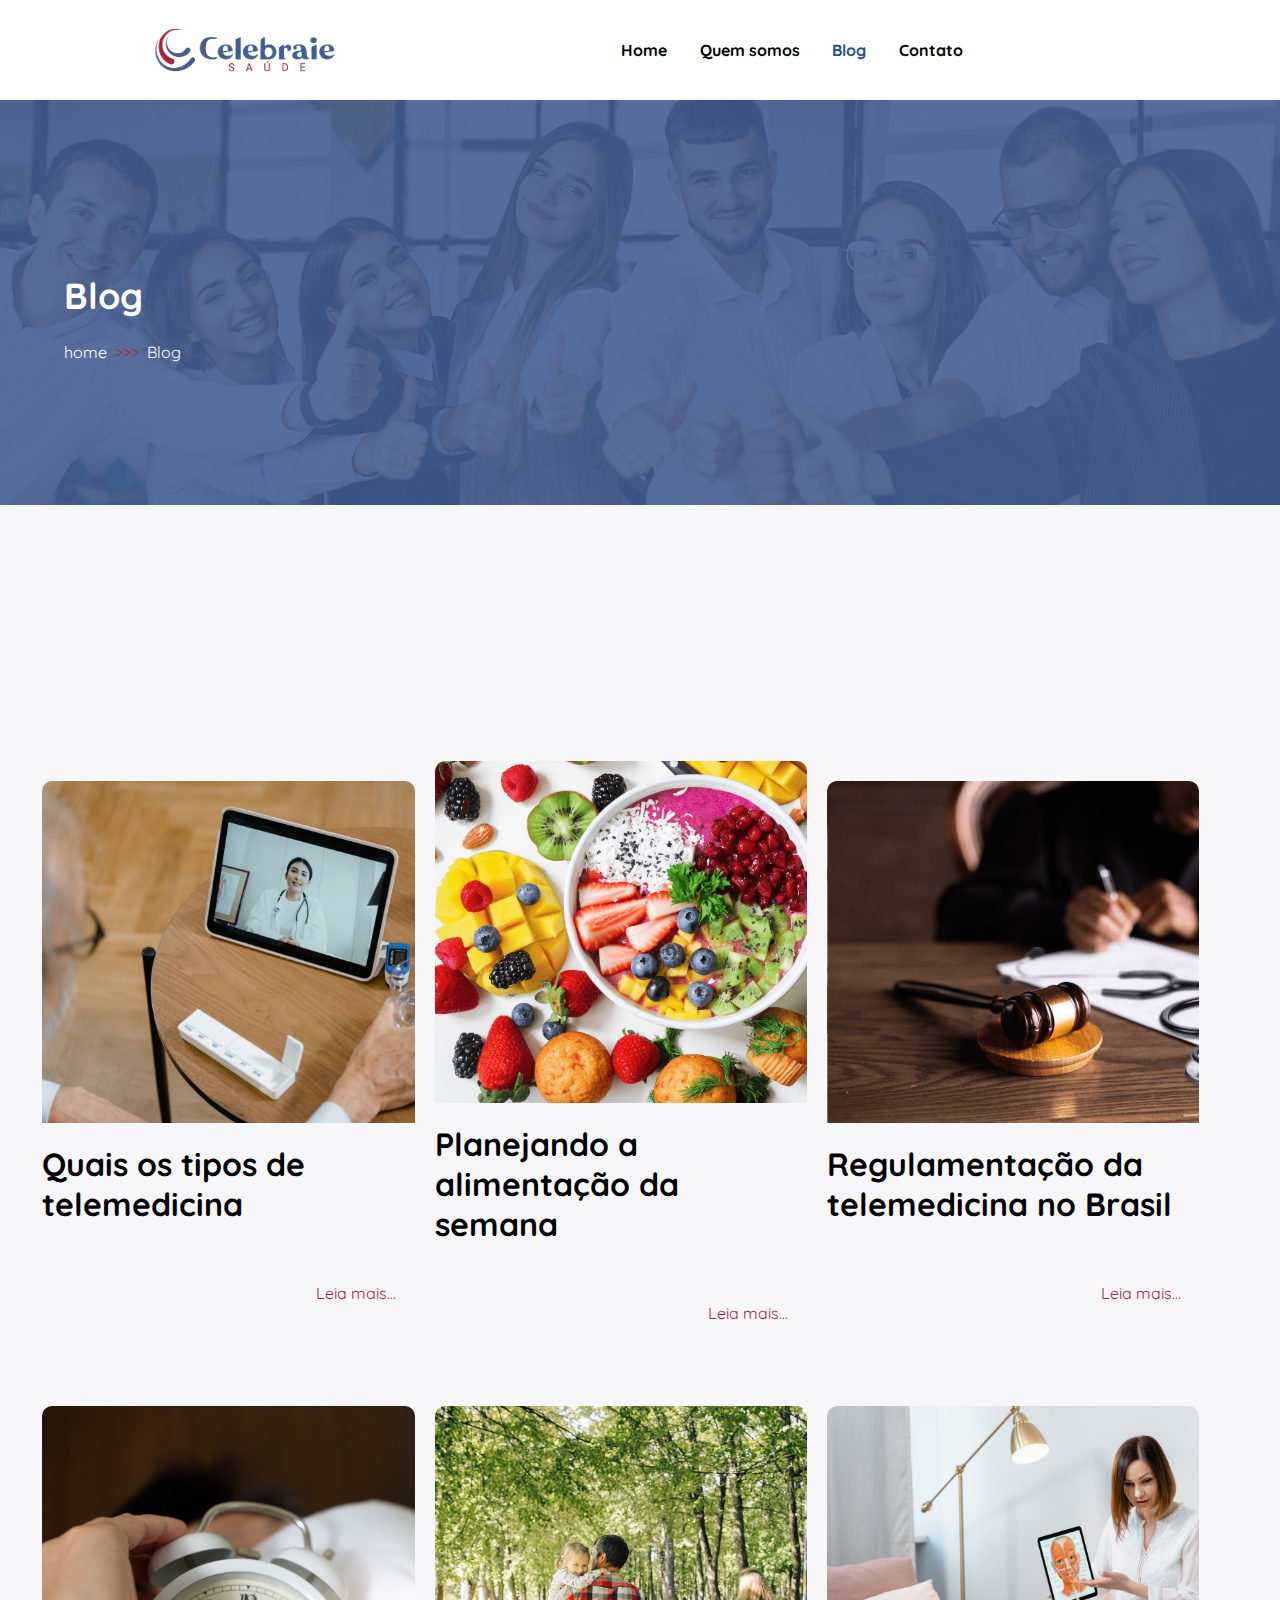
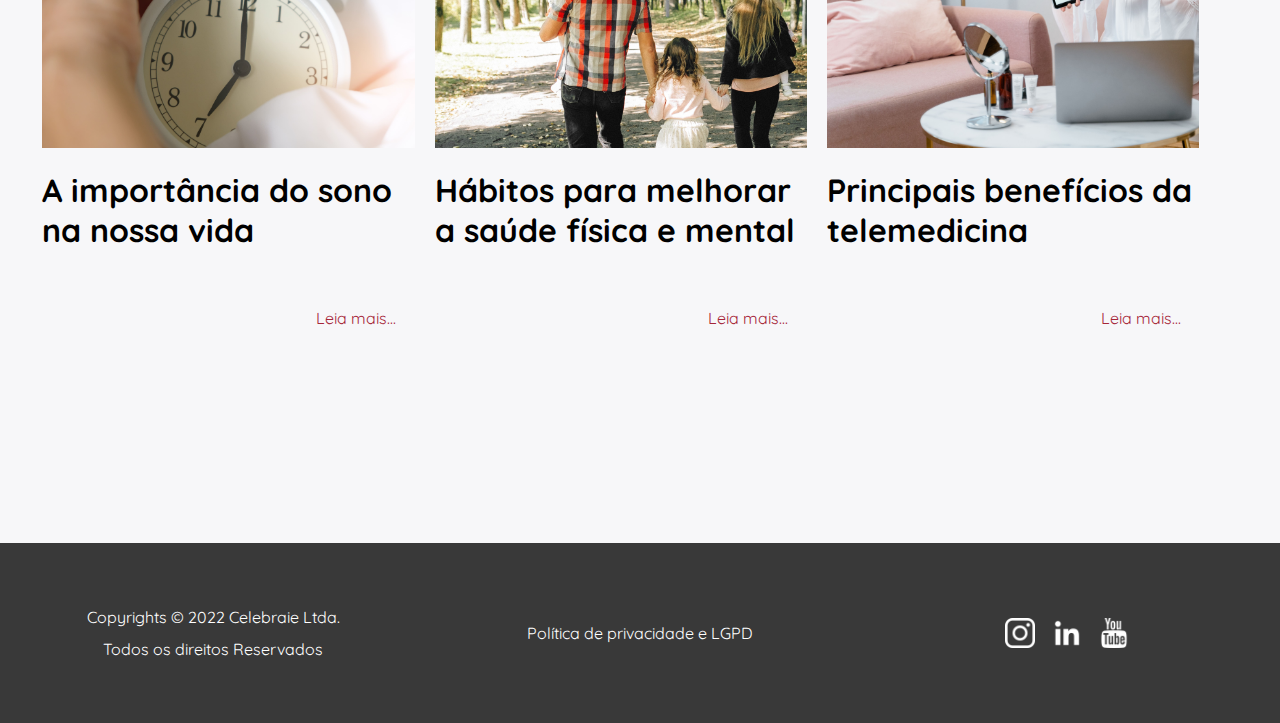
<file: blog.html>
<!DOCTYPE html>
<html lang="PT-BR">
<head>
    <meta charset="UTF-8">
    <meta http-equiv="X-UA-Compatible" content="IE=edge">
    <meta name="viewport" content="width=device-width, initial-scale=1.0">
    <link rel="stylesheet" href="./css/blog.css">
    <link rel="preconnect" href="https://fonts.googleapis.com">
    <link rel="preconnect" href="https://fonts.gstatic.com" crossorigin>
    <link href="https://fonts.googleapis.com/css2?family=Quicksand:wght@300;400;500;600;700&display=swap" rel="stylesheet">
    <link href='https://css.gg/menu.css' rel='stylesheet'>
    <title>Quem Somos</title>
</head>
<body>
    <div class="desktop">
        <div class="menu">
            <div class="menuComDivisoes">
                <div class="menuImagem">
                    <img src="./img/logoVermelhaAzul.png">
                </div><!--menuImagem-->
                <nav class="menuPaginas">
                    <a href="index.html">Home</a>
                    <a href="quemSomos.html">Quem somos</a>
                    <a href="blog.html">Blog</a>
                    <a href="contato.html">Contato</a>
                </nav><!--menuPaginas-->
            </div>
        </div><!--menu-->

        <div class="primeiroBloco">
            <div class="overlayPrimeiroBloco">
                <div class="centralizaPrimeiroBloco">
                    <div class="hrPrimeiroBloco">
                    </div><!--hrPrimeiroBloco-->
                    <h1>Blog</h1>
                    <div class="linksPrimeiroBloco">
                        <a href="index.html">home</a>
                        <span>&nbsp >>> &nbsp</span>
                        <a href="blog.html">Blog</a>
                    </div><!--linksPrimeiroBloco-->
                    
                </div><!--centralizaPrimeiroBloco-->
            </div><!--overlayPrimeiroBloco-->
        </div><!--primeiroBloco-->

        <div class="blocoPostsBlog">
        <div class="centralizablocoPostsBlog">
            <div class="postsPrincipais">
                    <div class="posts">
                        <div class="imagemposts">
                           
                        </div><!--imagemposts-->
                        <h1>Quais os tipos de telemedicina</h1>
                        
                        <a>Leia mais...</a>
                    </div><!--posts-->
                    <div class="posts">
                        <div class="imagemposts2">
                           
                        </div><!--imagemposts-->
                        <h1>Planejando a alimentação da semana</h1>
                        
            
                        <a>Leia mais...</a>
                    </div><!--posts-->
                    <div class="posts">
                        <div class="imagemposts3">
                           
                        </div><!--imagemposts-->
                        <h1>Regulamentação da telemedicina no Brasil</h1>
                        
                        <a>Leia mais...</a>
                    </div><!--posts-->
                </div><!--postsPrincipais-->
                <div class="postsPrincipais">
                    <div class="posts">
                        <div class="imagemposts4">
                           
                        </div><!--imagemposts-->
                        <h1>A importância do sono na nossa vida</h1>
                        
                        <a>Leia mais...</a>
                    </div><!--posts-->
                    <div class="posts">
                        <div class="imagemposts5">
                           
                        </div><!--imagemposts-->
                        <h1>Hábitos para melhorar a saúde física e mental</h1>
                       
                        <a>Leia mais...</a>
                    </div><!--posts-->
                    <div class="posts">
                        <div class="imagemposts6">
                           
                        </div><!--imagemposts-->
                        <h1>Principais benefícios da telemedicina</h1>
                        
                        <a>Leia mais...</a>
                    </div><!--posts-->
                </div><!--postsPrincipais-->
            </div><!--centralizablocoPostsBlog-->
        </div><!--blocoPostsBlog-->
        <div class="rodape">
            <div class="rodapeEsquerda">
                <p>Copyrights © 2022 Celebraie Ltda.</p>
                <p>Todos os direitos Reservados</p>
            </div><!--rodapeEsquerda-->
            <div class="rodapeCentro">
                <p>Política de privacidade e LGPD</p>
            </div><!--rodapeCentro-->
            <div class="rodapeDireita">
                <img src="./img/icones/instagram.png">
                <img src="./img/icones/linkedin.png">
                <img src="./img/icones/youtube.png">
            </div><!--rodapeDireita-->
        </div><!--rodape-->



    </div><!--desktop-->
</file>
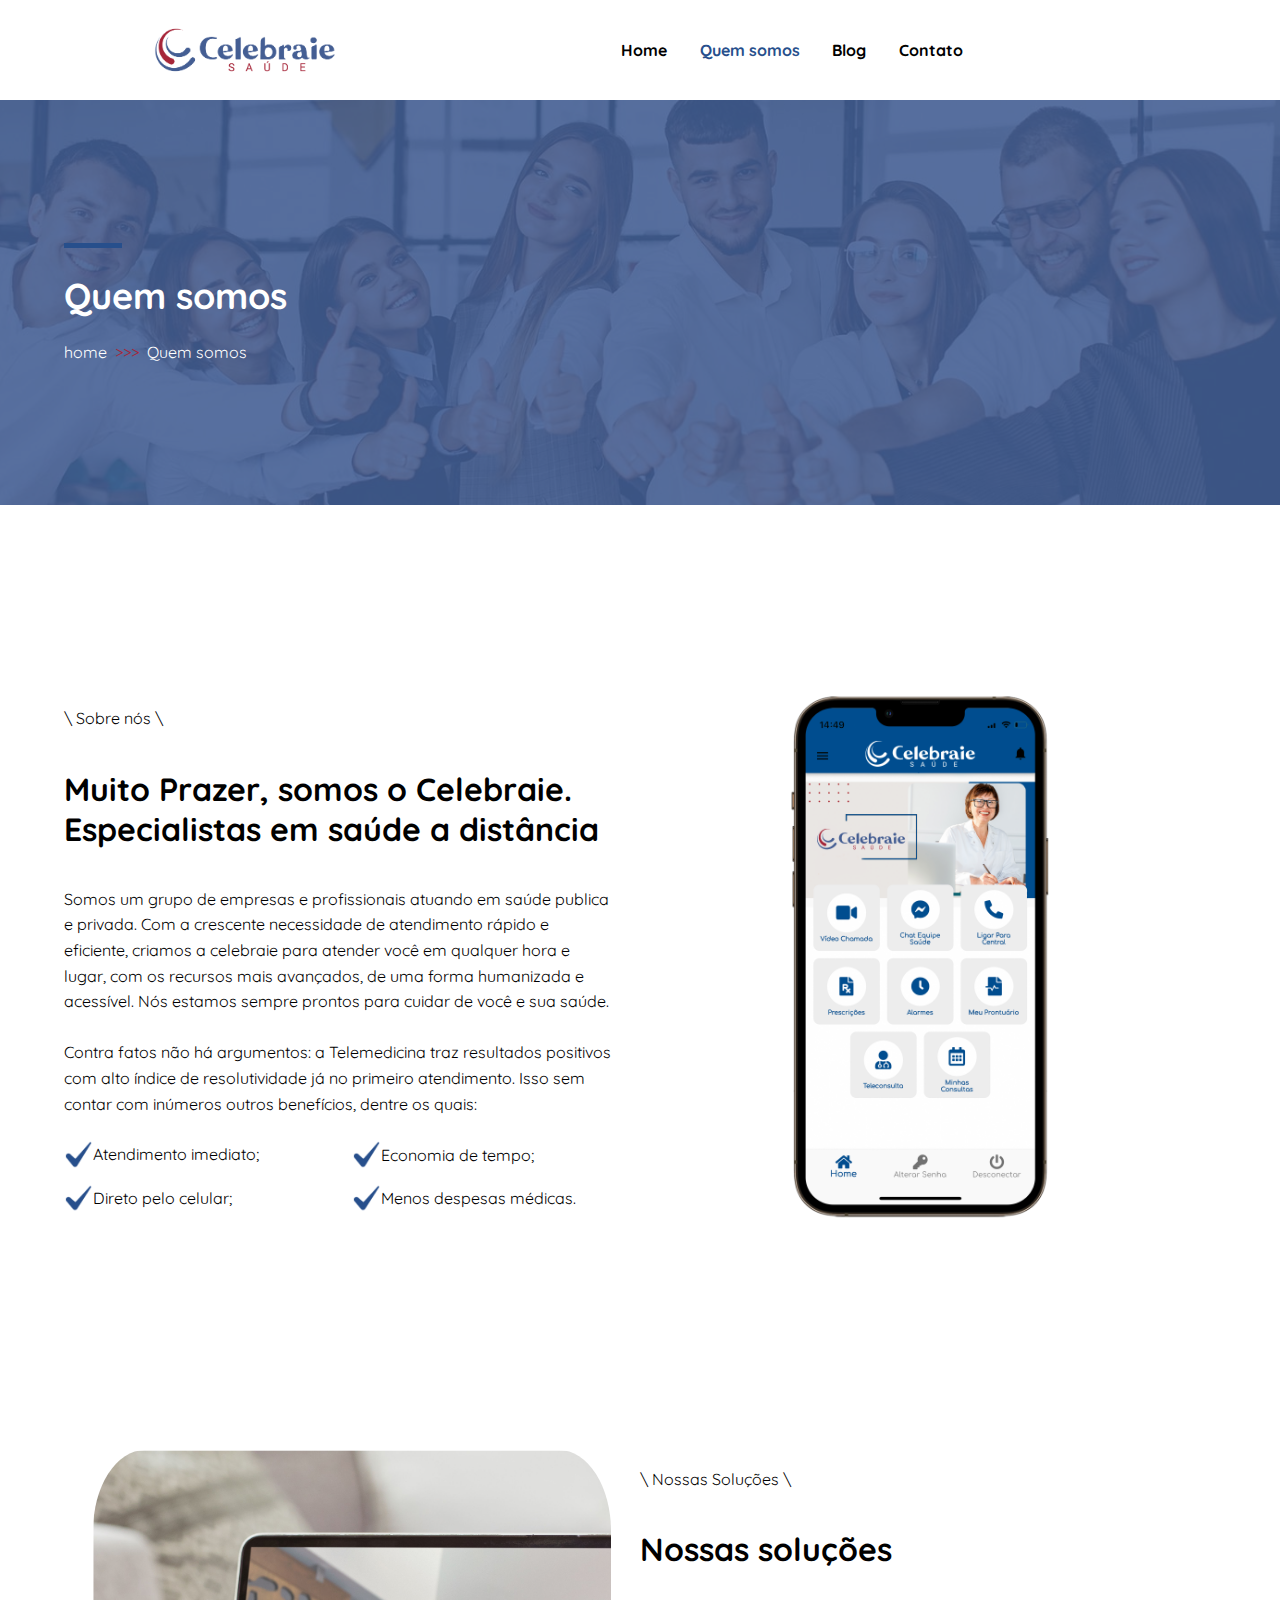
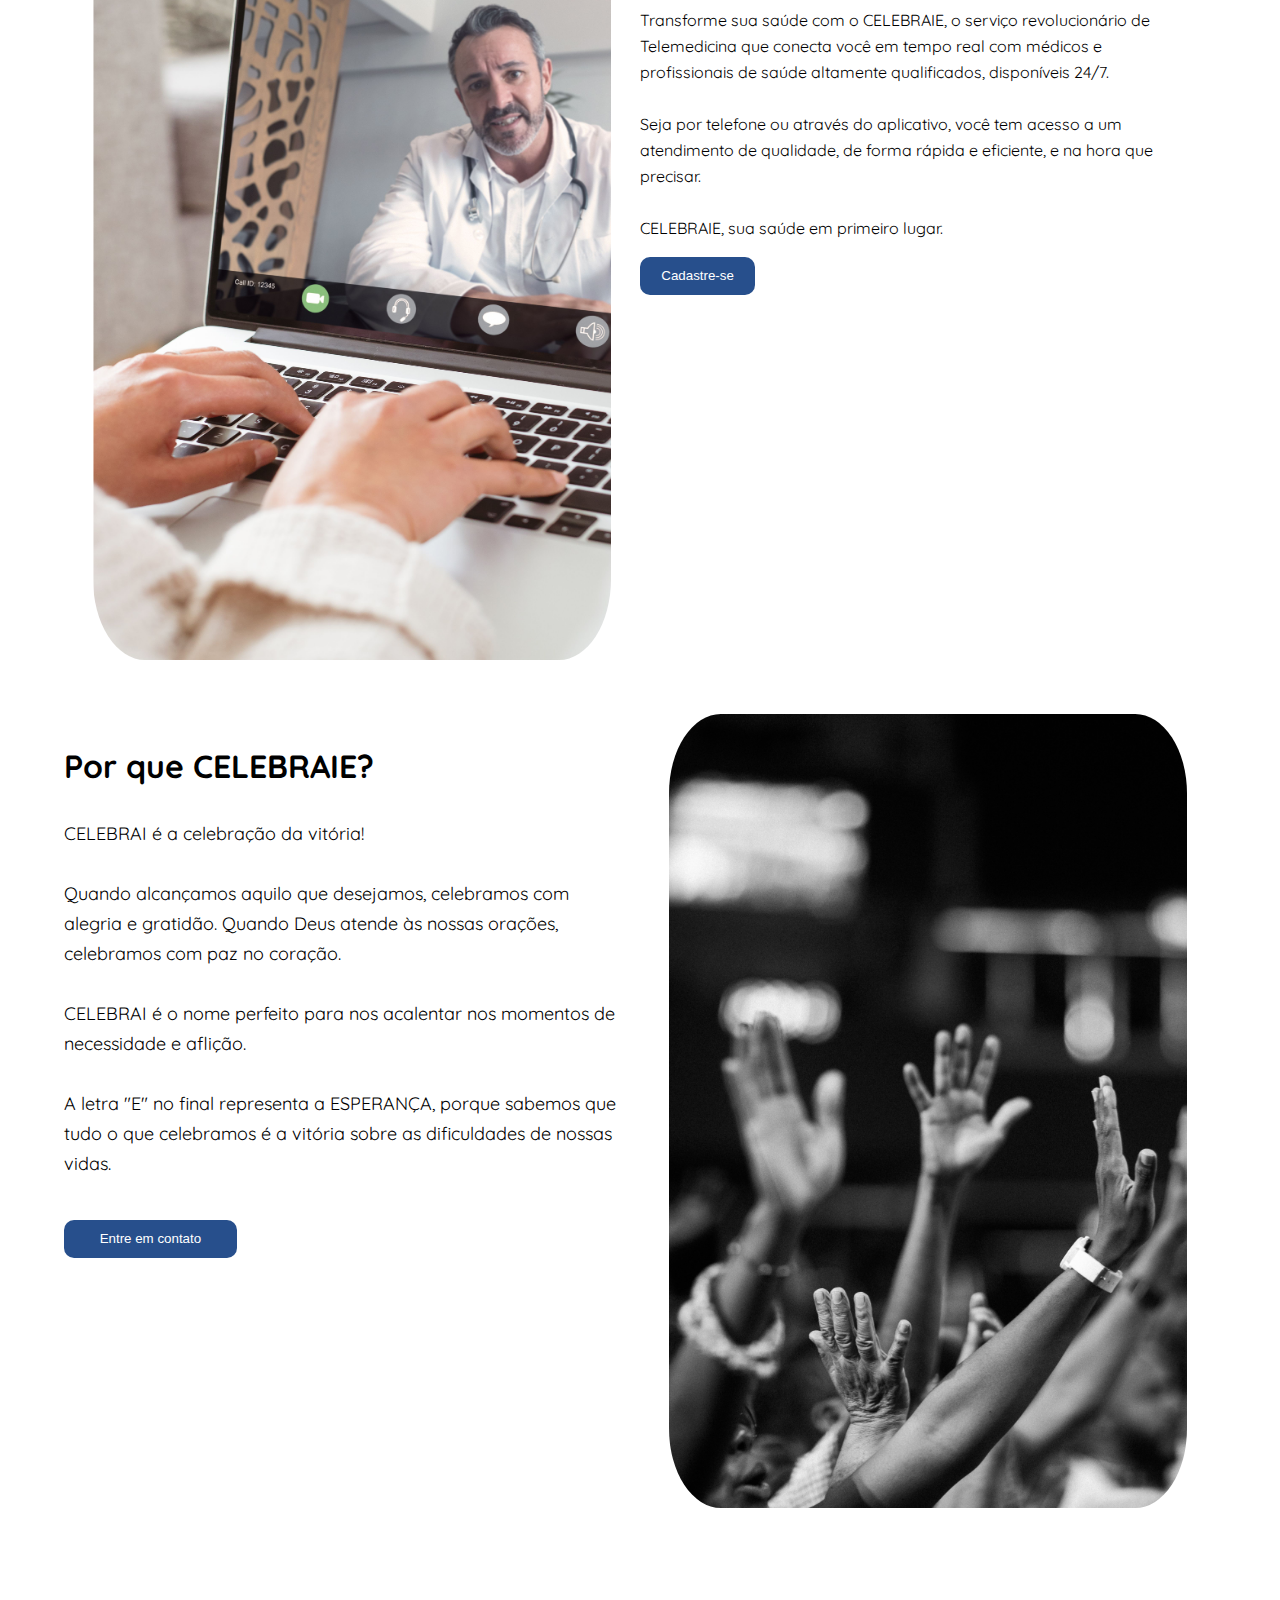
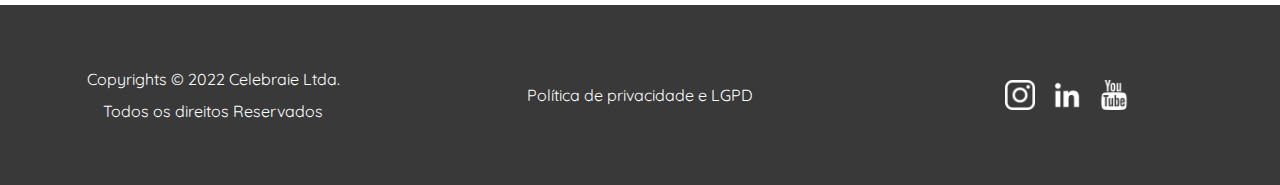
<file: quemSomos.html>
<!DOCTYPE html>
<html lang="PT-BR">
<head>
    <meta charset="UTF-8">
    <meta http-equiv="X-UA-Compatible" content="IE=edge">
    <meta name="viewport" content="width=device-width, initial-scale=1.0">
    <link rel="stylesheet" href="./css/quemSomos.css">
    <link rel="preconnect" href="https://fonts.googleapis.com">
    <link rel="preconnect" href="https://fonts.gstatic.com" crossorigin>
    <link href="https://fonts.googleapis.com/css2?family=Quicksand:wght@300;400;500;600;700&display=swap" rel="stylesheet">
    <link href='https://css.gg/menu.css' rel='stylesheet'>
    <title>Quem Somos</title>
</head>
<body>
    <div class="desktop">
        <div class="menu">
            <div class="menuComDivisoes">
                <div class="menuImagem">
                    <img src="./img/logoVermelhaAzul.png">
                </div><!--menuImagem-->
                <nav class="menuPaginas">
                    <a href="index.html">Home</a>
                    <a href="quemSomos.html">Quem somos</a>
                    <a href="blog.html">Blog</a>
                    <a href="contato.html">Contato</a>
                </nav><!--menuPaginas-->
            </div>
        </div><!--menu-->

        <div class="primeiroBloco">
            <div class="overlayPrimeiroBloco">
                <div class="centralizaPrimeiroBloco">
                    <div class="hrPrimeiroBloco">
                    </div><!--hrPrimeiroBloco-->
                    <h1>Quem somos</h1>
                    <div class="linksPrimeiroBloco">
                        <a href="index.html">home</a>
                        <span>&nbsp >>> &nbsp</span>
                        <a href="quemSomos.html">Quem somos</a>
                    </div><!--linksPrimeiroBloco-->
                    
                </div><!--centralizaPrimeiroBloco-->
            </div><!--overlayPrimeiroBloco-->
        </div><!--primeiroBloco-->

        <div class="segundoBloco">
            <div class="centralizaSegundoBloco">
                <div class="segundoBlocoTeto">
                    <div class="segundoBlocoEsquerda">
                        <p>\ Sobre nós \</p>
                        <h1>Muito Prazer, somos o Celebraie.<br>Especialistas em saúde a distância</h1>
                        <p>
                            Somos um grupo de empresas e profissionais atuando em saúde publica e privada. Com a crescente necessidade de atendimento rápido e eficiente, criamos a celebraie para atender você em qualquer hora e lugar, com os recursos mais avançados, de uma forma humanizada e acessível. Nós estamos sempre prontos para cuidar de você e sua saúde.<br><br>

                            Contra fatos não há argumentos: a Telemedicina traz resultados positivos com alto índice de resolutividade já no primeiro atendimento. Isso sem contar com inúmeros outros benefícios, dentre os quais:
                        </p>
                        <div class="listaSegundoBlocoEsquerda">
                            <div class="esquerdaSegundoBloco">
                                <div class="iconeTextoN">
                                    <img src="./img/checkIcon.png"> <p>Atendimento imediato;</p>
                                </div>
                                <div class="iconeTextoN">
                                    <img src="./img/checkIcon.png">Direto pelo celular;
                                </div>
                                
                                
                            </div>
                            
                            <div class="direitaSegundoBloco">
                                <div class="iconeTextoN">
                                    <img src="./img/checkIcon.png">Economia de tempo;
                                </div>
                                <div class="iconeTextoN">
                                    <img src="./img/checkIcon.png">Menos despesas médicas.
                                </div>
                                
                                
                            </div>
                            
                                
                            
                        </div><!--listaSegundoBlocoEsquerda-->

                        
                    </div><!--segundoBlocoEsquerda-->
                    <div class="segundoBlocoDireita">
                        <div class="imagemSegundoBlocoDireita">

                        </div><!--imagemSegundoBlocoDireita-->
                    </div><!--segundoBlocoDireita-->
                </div><!--segundoBlocoTeto-->
            </div><!--centralizaSegundoBloco-->
        </div><!--segundoBloco-->
        <div class="terceiroBloco">
            <div class="centralizaTerceiroBloco">
                <div class="tetoTerceiroBloco">
                    <div class="terceiroBlocoEsquerda">
                        <div class="imagemTerceiroBlocoEsquerda">

                        </div><!--imagemTerceiroBlocoEsquerda-->
                    </div><!--terceiroBlocoEsquerda-->
                    <div class="terceiroBlocoDireita">
                        <p>\ Nossas Soluções \</p>
                        <h1>Nossas soluções</h1>
                        <p>Transforme sua saúde com o CELEBRAIE, o serviço revolucionário de Telemedicina que conecta você em tempo real com médicos e profissionais de saúde altamente qualificados, disponíveis 24/7.<br><br>

                            Seja por telefone ou através do aplicativo, você tem acesso a um atendimento de qualidade, de forma rápida e eficiente, e na hora que precisar. <br><br>CELEBRAIE, sua saúde em primeiro lugar.</p>
                            <button>
                                <a href="https://admin.mediclick.com.br/">Cadastre-se</a>
                            </button>
                    </div><!--terceiroBlocoDireita-->
                </div><!--tetoTerceiroBloco-->
            </div><!--centralizaTerceiroBloco-->
        </div><!--terceiroBloco-->

        <div class="quartoBloco">
            <div class="centralizaQuartoBloco">
                <div class="quartoBlocoTeto">
                    <div class="quartoBlocoEsquerda">
                        
                        <h1>Por que CELEBRAIE?</h1>
                        <p>CELEBRAI é a celebração da vitória!<br><br> Quando alcançamos aquilo que desejamos, celebramos com alegria e gratidão. Quando Deus atende às nossas orações, celebramos com paz no coração.<br><br> CELEBRAI é o nome perfeito para nos acalentar nos momentos de necessidade e aflição.<br><br>A letra "E" no final representa a ESPERANÇA, porque sabemos que tudo o que celebramos é a vitória sobre as dificuldades de nossas vidas.</p>
                        
                        <button><a href="tel: 0800 888 2050">Entre em contato</a></button>
                    </div><!--quartoBlocoEsquerda-->
                    <div class="quartoBlocoDireita">
                        <div class="imagemQuartoBlocoDireita">
                            <div class="imgBloco">

                            </div>
                        </div><!--imagemQuartoBlocoDireita-->
                    </div><!--quartoBlocoDireita-->
                </div><!--quartoBlocoTeto-->
            </div><!--centralizaQuartoBloco-->
        </div><!--quartoBloco-->

        <div class="rodape">
            <div class="rodapeEsquerda">
                <p>Copyrights © 2022 Celebraie Ltda.</p>
                <p>Todos os direitos Reservados</p>
            </div><!--rodapeEsquerda-->
            <div class="rodapeCentro">
                <p>Política de privacidade e LGPD</p>
            </div><!--rodapeCentro-->
            <div class="rodapeDireita">
                <img src="./img/icones/instagram.png">
                <img src="./img/icones/linkedin.png">
                <img src="./img/icones/youtube.png">
            </div><!--rodapeDireita-->
        </div><!--rodape-->

    </div> <!--desktop-->

    <div class="mobile">
        <div class="menu">
            <div class="menuComDivisoes">
                <div class="menuImagem">
                    <img src="./img/logoVermelhaAzul.png">
                </div><!--menuImagem-->
                <nav class="menuPaginas">
                    <a href="index.html">Home</a>
                    <a href="quemSomos.html">Quem somos</a>
                    <a href="contato.html">Contato</a>
                </nav><!--menuPaginas-->
            </div>
        </div><!--menu-->

        <div class="primeiroBloco">
            <div class="overlayPrimeiroBloco">
                <div class="centralizaPrimeiroBloco">
                    <div class="hrPrimeiroBloco">
                    </div><!--hrPrimeiroBloco-->
                    <h1>Quem somos</h1>
                    <div class="linksPrimeiroBloco">
                        <a href="index.html">home</a>
                        <span>&nbsp >>> &nbsp</span>
                        <a href="quemSomos.html">Quem somos</a>
                    </div><!--linksPrimeiroBloco-->
                    
                </div><!--centralizaPrimeiroBloco-->
            </div><!--overlayPrimeiroBloco-->
        </div><!--primeiroBloco-->

        <div class="segundoBloco">
            <div class="imagemSegundoBloco">

            </div><!--imagemSegundoBloco-->
            
            <div class="textoSegundoBloco">
                <h1>Muito Prazer, somos o Celebraie.<br>Especialistas em saúde a distância</h1>
                <p>
                    Somos um grupo de empresas e profissionais atuando em saúde publica e privada. Com a crescente necessidade de atendimento rápido e eficiente, criamos a celebraie para atender você em qualquer hora e lugar, com os recursos mais avançados, de uma forma humanizada e acessível. Nós estamos sempre prontos para cuidar de você e sua saúde.<br><br>

                    Contra fatos não há argumentos: a Telemedicina traz resultados positivos com alto índice de resolutividade já no primeiro atendimento. Isso sem contar com inúmeros outros benefícios, dentre os quais:
                </p>
                <div class="listaSegundoBloco">
                    <div class="itensEsquerda">
                        <div class="itensLista">
                            <img src="./img/checkIcon.png"> <p>Atendimento imediato;</p>
                        </div>
                        <div class="itensLista">
                            <img src="./img/checkIcon.png"> <p>Direto pelo celular;</p>
                        </div>
                    </div><!--itensEsquerda-->
                    <div class="itensDireita">
                        <div class="itensLista">
                            <img src="./img/checkIcon.png"> <p>Economia de tempo;</p>
                        </div>
                        <div class="itensLista">
                            <img src="./img/checkIcon.png"> <p>Menos despesas médicas.</p>
                        </div>
                    </div><!--itensDireita-->
                   
                    
                        
                        
                    
                </div><!--listaSegundoBloco-->

                
            </div><!--textoSegundoBloco-->

        </div><!--segundoBloco-->


        <div class="TerceiroBloco">
            <div class="imagemTerceiroBloco">

            </div><!--imagemTerceiroBloco-->
            
            <div class="textoTerceiroBloco">
                        <h1>Nossas soluções</h1>
                        <p>Transforme sua saúde com o CELEBRAIE, o serviço revolucionário de Telemedicina que conecta você em tempo real com médicos e profissionais de saúde altamente qualificados, disponíveis 24/7.

                            Seja por telefone ou através do aplicativo, você tem acesso a um atendimento de qualidade, de forma rápida e eficiente, e na hora que precisar. CELEBRAIE, sua saúde em primeiro lugar.</p>
                            <button>
                                <a href="https://admin.mediclick.com.br/">Cadastre-se</a>
                            </button>
                
            </div><!--textoTerceiroBloco-->

        </div><!--terceiroBloco-->

        <div class="QuartoBloco">
            <div class="imagemQuartoBloco">

            </div><!--imagemQuartoBloco-->
            
            <div class="textoQuartoBloco">
                <h1>Por que CELEBRAIE?</h1>
                <p>CELEBRAI é a celebração da vitória!<br> Quando alcançamos aquilo que desejamos, celebramos com alegria e gratidão. Quando Deus atende às nossas orações, celebramos com paz no coração.<br><br> CELEBRAI é o nome perfeito para preencher nossos momentos de necessidade e aflição.<br><br>A letra "E" no final representa a ESPERANÇA, porque sabemos que tudo o que celebramos é a vitória sobre as dificuldades de nossas vidas.</p>
                <button><a href="tel: 0800 888 2050">Entre em contato</a></button>
            </div><!--textoQuartoBloco-->

        </div><!--QuartoBloco-->
        
       
        

        <div class="rodape">
            <div class="rodapeEsquerda">
                <p>2022 CELEBRAIE</p>
            </div><!--rodapeEsquerda-->
            <div class="rodapeCentro">
                <p>Política de privacidade e LGPD</p>
            </div><!--rodapeCentro-->
            <div class="rodapeDireita">
                <img src="./img/icones/instagram.png">
                <img src="./img/icones/linkedin.png">
                <img src="./img/icones/youtube.png">
            </div><!--rodapeDireita-->
        </div><!--rodape-->

    </div><!--mobile-->
</body>
</html>
</file>
<file: css/blog.css>
@import url(./variaveis.css);


body, html{
    margin: 0;
    padding: 0;
    box-sizing: border-box;
    display: flex;
    width: 100%;
    font-family: 'Quicksand', sans-serif;
}
h1{
    color: var(--titulo-color);
}
h4{
    color: var(--titulo-h4-color);
    font-weight: var(--fontWeight-h4);
    font-size: var(--fontSize-h4);
}
p{
    color: var(--paragrafo-color);
}
.desktop{
    display: flex;
    width: 100%;
    flex-direction: column;
    align-items: center;
}
.menu{
    display: flex;
    width: 100%;
    height: 100px;
    align-items: center;
    justify-content: center;
    position: fixed;
    z-index: 1;
    background-color: white;
}
.menuComDivisoes{
    display: flex;
    width: 95%;
    height: 90%;
}
.menuImagem{
    display: flex;
    width: 23%;
    margin-left: 6%;
    justify-content: center;
    align-items: center;
}
.menuImagem img{
    width: 75%;
}
.menuPaginas{
    display: flex;
    align-items: center;
    justify-content: center;
    width: 67%;
}
.menuPaginas a{
    padding: 0 2%;
    font-size: 16px;
    font-weight: 700;
    text-size-adjust: 100%;
    color: var(--linkMenu-color);
    text-decoration: none;
}
.menuPaginas a:nth-child(3){
    color: var(--azul-color);
}
.menuPaginas a:hover{
    color: var(--vermelho-color);
    cursor: pointer;
}
.primeiroBloco{
    display: flex;
    width: 100%;
    height: 45vh;
    background-color: #01BFDA;
    background-image: url(../img/quemSomos/quemSomosPrimeiroBloco.jpeg);
    background-size: 135%;
    background-position: bottom center;
    margin-top: 100px;
}
.overlayPrimeiroBloco{
    width: 100%;
    height: 100%;
    display: flex;
    align-items: center;
    justify-content: center;
    background-color: var(--azul-color-overlay);
}
.centralizaPrimeiroBloco{
    display: flex;
    flex-direction: column;
    width: 90%;
    height: 80%;
    justify-content: center;
}
.hrPrimeiroBloco{
    display: flex;
    height: 5px;
    width: 5%;
    border: 0px;
    background-color: var(--titulo-h4-color);
}
.centralizaPrimeiroBloco h1{
    color: white;
    font-size: 36px;
}
.linksPrimeiroBloco{
    display: flex;
}
.linksPrimeiroBloco a{
    color: white;
    text-decoration: none;
}
.linksPrimeiroBloco a:hover{
    color: var(--titulo-h4-color);
    cursor: pointer;
}
.linksPrimeiroBloco span{
    color: var(--vermelho-color);
}
.blocoPostsBlog{
    display: flex;
    flex-direction: column;
    align-items: center;
    justify-content: center;
    width: 100%;
    background-color: #F7F7F9;
    height: 182vh;
}
.centralizaBlocoServicos{
    display: flex;
    flex-direction: column;
    align-items: center;
    width: 94%;
}
.centralizaBlocoServicos h4{
    margin-bottom: -5px;
}
.postsPrincipais{
    display: flex;
    justify-content: center;
    align-items: center;
    width: 97%;

}
.posts{
    display: flex;
    flex-direction: column;
    justify-content: center;
    align-items: center;
    box-sizing: border-box;
    width: 30%;
    padding: 0%;
    margin: 0.8%;
    margin-top: 5%;
    background-color:#F7F7F9 ;
    border-radius: 10px;
    cursor: pointer;
    transition: 1s;
}
.posts img{
    width: 100%;
}
.imagemposts{
    display: flex;
    width: 100%;
    height: 38vh;
    background-color: black;
    border-radius: 10px 10px 0px 0px;
    background-image: url(../img/blog/quaisOsTiposDeTelemedicina.jpeg);
    background-size: cover;
    background-repeat: no-repeat;
}
.imagemposts2{
    display: flex;
    width: 100%;
    height: 38vh;
    background-color: black;
    border-radius: 10px 10px 0px 0px;
    background-size: cover;
    background-image: url(../img/blog/planejandoAAlimentacaoDaSemana.png);
    background-repeat: no-repeat;
}
.imagemposts3{
    display: flex;
    width: 100%;
    height: 38vh;
    background-color: black;
    border-radius: 10px 10px 0px 0px;
    background-size: cover;
    background-image: url(../img/blog/regulamentacaoDaTelemedicina.png);
    background-repeat: no-repeat;
}
.imagemposts4{
    display: flex;
    width: 100%;
    height: 38vh;
    background-color: black;
    border-radius: 10px 10px 0px 0px;
    background-size: cover;
    background-image: url(../img/blog/importanciaDoSonoNossaVida.jpeg);
    background-repeat: no-repeat;
}
.imagemposts5{
    display: flex;
    width: 100%;
    height: 38vh;
    background-color: black;
    border-radius: 10px 10px 0px 0px;
    background-size: cover;
    background-image: url(../img/blog/habitosParaMelhorarSuaVida.jpeg);
    background-repeat: no-repeat;
}
.imagemposts6{
    display: flex;
    width: 100%;
    height: 38vh;
    background-color: black;
    border-radius: 10px 10px 0px 0px;
    background-size: cover;
    background-image: url(../img/blog/principaisBeneficiosTelemedicina.jpeg);
    background-repeat: no-repeat;
}
.posts a{
    display: flex;
    margin-top: 10%;
    padding-right: 10%;
    padding-bottom: 3%;
    width: 100%;
    justify-content: right;
    color: var(--vermelho-color);
}
.posts:hover{
    margin-top: -3.2%;
    box-shadow: 2px 7px  ;
    box-shadow: inset 0 0 1em rgba(43, 43, 43, 0.213), 0 0 1em rgba(43, 43, 43, 0.213);
}
.posts:hover h1{
    color: var(--azul-color);
}
.alinhaHr{
    width: 100%;
    justify-content: left;
}
.subHr{
    width: 25%;
}
.subHr hr{
    size: 100;
    width: 100%;
    color: #393939;
}
.rodape{
    display: flex;
    width: 100%;
    align-items: center;
    justify-content: center;
    background-color: #393939;
    height: 20vh;
}
.rodapeEsquerda{
    display: flex;
    flex-direction: column;
    width: calc(100%/3);
    justify-content: center;
    align-items: center;
    margin: 2% 0;
}
.rodapeEsquerda p{
    color: white;
    line-height: 0;
}
.rodapeCentro{
    display: flex;
    width: calc(100%/3);
    justify-content: center;
}
.rodapeCentro p{
    color: white;
}
.rodapeCentro p:hover{
    color: var(--titulo-h4-color);
    cursor: pointer;
}
.rodapeDireita{
    display: flex;
    width: calc(100%/3);
    justify-content: center;
}
.rodapeDireita img{
    display: flex;
    width: 7%;
    padding: 2%;
}
</file>
<file: css/quemSomos.css>
@import url(./variaveis.css);

body, html{
    margin: 0;
    padding: 0;
    box-sizing: border-box;
    display: flex;
    width: 100%;
    font-family: 'Quicksand', sans-serif;
}
h1{
    color: var(--titulo-color);
}
h4{
    color: var(--titulo-h4-color);
    font-weight: var(--fontWeight-h4);
    font-size: var(--fontSize-h4);
}
p{
    color: var(--paragrafo-color);
}
.desktop{
    display: flex;
    width: 100%;
    flex-direction: column;
    align-items: center;
}
.mobile{
    display: none;
}
.menu{
    display: flex;
    width: 100%;
    height: 100px;
    align-items: center;
    justify-content: center;
    position: fixed;
    z-index: 1;
    background-color: white;
}
.menuComDivisoes{
    display: flex;
    width: 95%;
    height: 90%;
}
.menuImagem{
    display: flex;
    width: 23%;
    margin-left: 6%;
    justify-content: center;
    align-items: center;
}
.menuImagem img{
    width: 75%;
}
.menuPaginas{
    display: flex;
    align-items: center;
    justify-content: center;
    width: 67%;
}
.menuPaginas a{
    padding: 0 2%;
    font-size: 16px;
    font-weight: 700;
    text-size-adjust: 100%;
    color: var(--linkMenu-color);
    text-decoration: none;
}
.menuPaginas a:nth-child(2){
    color: var(--azul-color);
}
.menuPaginas a:hover{
    color: var(--vermelho-color);
    cursor: pointer;
}
.primeiroBloco{
    display: flex;
    width: 100%;
    height: 45vh;
    background-color: #01BFDA;
    background-image: url(../img/quemSomos/quemSomosPrimeiroBloco.jpeg);
    background-size: 135%;
    background-position: bottom center;
    margin-top: 100px;
}
.overlayPrimeiroBloco{
    width: 100%;
    height: 100%;
    display: flex;
    align-items: center;
    justify-content: center;
    background-color: var(--azul-color-overlay);
}
.centralizaPrimeiroBloco{
    display: flex;
    flex-direction: column;
    width: 90%;
    height: 80%;
    justify-content: center;
}
.hrPrimeiroBloco{
    display: flex;
    height: 5px;
    width: 5%;
    border: 0px;
    background-color: var(--azul-color);
}
.centralizaPrimeiroBloco h1{
    color: white;
    font-size: 36px;
}
.linksPrimeiroBloco{
    display: flex;
}
.linksPrimeiroBloco a{
    color: white;
    text-decoration: none;
}
.linksPrimeiroBloco a:hover{
    color: var(--vermelho-color);
    cursor: pointer;
}
.linksPrimeiroBloco span{
    color: var(--vermelho-color);
}
.segundoBloco{
    display: flex;
    width: 100%;
    height: 100vh;
    /*background-color: red;*/
    justify-content: center;

}
.segundoBlocoTeto{
    display: flex;
}
.centralizaSegundoBloco{
    display: flex;
    width: 90%;
    height: 100%;
    /*background-color: blue;*/
}
.segundoBlocoEsquerda{
    display: flex;
    flex-direction: column;
    width: 50%;
    height: 100%;
    /*background-color: yellowgreen;*/
    justify-content: center;
    align-items: left;
}
.segundoBlocoEsquerda p:first-of-type{
    color: var(--titulo-h4-color);
}
.segundoBlocoEsquerda p{
    color: var(--paragrafo-color);
    line-height: 160%;
    width: 95%;
}
.segundoBlocoEsquerda h1{
    color: var(--titulo-color);
}
.listaSegundoBlocoEsquerda{
    display: flex;
    justify-content: center;
    width: 100%;
    /*background-color: #01BFDA;*/
    align-items: center;
}
.esquerdaSegundoBloco{
  display: flex;
  flex-direction: column;
  height: 100%;
  width: 50%;
  justify-content: center;
  align-items: center;
  /*background-color: orange;*/
}
.direitaSegundoBloco{
  display: flex;
  /*background-color: green;*/
  flex-direction: column;
  justify-content: center;
  align-items: center;
  height: 100%;
  width: 50%;
}
.segundoBlocoDireita{
  display: flex;
  width: 50%;
  height: 100%;
  align-items: center;
  justify-content: center;
}


.iconeTextoN{
  display: flex;
  width: 100%;
  height: 50%;
  align-items: center;
  /*background-color: aquamarine;*/
}
.iconeTextoN img{
  width: 10%;
}
.iconeTextoN p{
  width: 90%;
}
.imagemSegundoBlocoDireita{
    width: 90%;
    height: 80%;
    /*background-color: black;*/
    background-image: url(../img/celularApresentacao.png);
    background-size: contain;
    background-position: center;
    background-repeat: no-repeat;
    border-radius: 10%;
}
.terceiroBloco{
    display: flex;
    width: 100%;
    height: 100vh;
    justify-content: center;
}
.centralizaTerceiroBloco{
    display: flex;
    width: 90%;
    height: 100%;
    align-items: center;
    /*background-color: violet;*/
}
.tetoTerceiroBloco{
    display: flex;
    width: 100%;
    height: 90%;
    justify-content: center;
    align-items: center;
}
.terceiroBlocoEsquerda{
    display: flex;
    justify-content: center;
    width: 50%;
    height: 100%;
    /*background-color: blue;*/
}
.imagemTerceiroBlocoEsquerda{
    display: flex;
    width: 90%;
    height: 100%;
    background-image: url(../img/quemSomos/notebookQuemSomos.png);
    background-size: cover;
    border: 0;
    border-radius: 10%;
}
.terceiroBlocoDireita{
    display: flex;
    flex-direction: column;
    width: 50%;
    height: 100%;
    /*background-color: antiquewhite;*/
}
.terceiroBlocoDireita p{
    color: var(--titulo-h4-color);
    padding-right:5%;
    line-height: 26px;
}
.terceiroBlocoDireita button{
    display: flex;
    width: 20%;
    text-align: center;
    align-items: center;
    justify-content: center;
    padding: 2%;
    border-radius: 10px;
    border: 0;
    background-color: var(--azul-color);
    color: white;
    transition: 0.5s ease-in-out;
}
.terceiroBlocoDireita button a{
  text-decoration: none;
  color: white;
}
.terceiroBlocoDireita button:hover{
    cursor: pointer;
    background-color: var(--vermelho-color);
    margin-top: -4px;
}
.quartoBloco{
    display: flex;
    justify-content: center;
    align-items: center;
    width: 100%;
    height: 100vh;
}
.centralizaQuartoBloco{
    display: flex;
    width: 90%;
    height: 100%;
    align-items: center;
    /*background-color: blue;*/
}
.quartoBlocoTeto{
    display: flex;
    width: 100%;
    height: 100%;
    /*background-color: lightcoral;*/
    align-items: center;
}
.quartoBlocoEsquerda{
    display: flex;
    flex-direction: column;
    justify-content: top;
    margin-top: 6%;
    width: 50%;
    height: 98%;
    /*background-color: green;*/
}
.quartoBlocoEsquerda p:first-of-type{
    color: var(--titulo-h4-color);
    font-size: 18px;
    margin-top: 2%;
}
.quartoBlocoEsquerda h1{
    margin-top: -0.5%;
}
.quartoBlocoEsquerda p{
    line-height: 30px;
    padding-right: 3%;
    font-size: 16px;
}
.quartoBlocoEsquerda button{
    width: 30%;
    background-color: var(--azul-color);
    border: 0;
    color: white;
    margin-top: 4%;
    padding: 2% 5%;
    border-radius: 10px;
}
.quartoBlocoEsquerda button a{
  text-decoration: none;
  color: white;
}
.quartoBlocoEsquerda button:hover{
    background-color: var(--vermelho-color);
    cursor: pointer;
}
.barraDeProgresso{
    display: flex;
    width: 100%;
    background-color: var(--titulo-color);
    height: 0.8%;
    margin-top: 2%;
}
.corBarraDeProgresso{
    width: 80%;
    height: 100%;
    background-color: var(--azul-color);
}
.quartoBlocoDireita{
    display: flex;
    align-items: top;
    justify-content: center;
    height: 98%;
    width: 50%;
    /*background-color: blue;*/
}
.imagemQuartoBlocoDireita{
    display: flex;
    justify-content: center;
    width: 90%;
    height: 90%;
    
    border-radius: 5%;
}
.imgBloco{
    width: 100%;
    height: 100%;
    background-color: red;
    background-image: url(../img/quemSomos/celebracaoPB.jpeg);
    background-size: cover;
    background-repeat: no-repeat;
    background-position: center;
    border-radius: 10%
}
.rodape{
    display: flex;
    width: 100%;
    align-items: center;
    justify-content: center;
    background-color: #393939;
    height: 20vh;
}
.rodapeEsquerda{
    display: flex;
    flex-direction: column;
    width: calc(100%/3);
    justify-content: center;
    align-items: center;
    margin: 2% 0;
}
.rodapeEsquerda p{
    color: white;
    line-height: 0;
}
.rodapeCentro{
    display: flex;
    width: calc(100%/3);
    justify-content: center;
}
.rodapeCentro p{
    color: white;
}
.rodapeCentro p:hover{
    color: var(--titulo-h4-color);
    cursor: pointer;
}
.rodapeDireita{
    display: flex;
    width: calc(100%/3);
    justify-content: center;
}
.rodapeDireita img{
    display: flex;
    width: 7%;
    padding: 2%;
}


@media (max-width: 768px) {
    .desktop{
      display: none;
    }
    .mobile{
      display: flex;
      flex-direction: column;
    }
    .menu{
      display: flex;
      width: 100%;
      height: 100px;
      align-items: center;
      justify-content: center;
      z-index: 1;
      background-color: white;
    }
    .menuComDivisoes{
      display: flex;
      width: 95%;
      height: 90%;
    }
    .menuImagem{
      display: flex;
      width: 23%;
      margin-left: 6%;
      justify-content: center;
      align-items: center;
    }
    .menuImagem img{
      width: 75%;
    }
    .menuPaginas{
      display: flex;
      align-items: center;
      justify-content: center;
      width: 67%;
    }
    .menuPaginas a{
      padding: 0 2%;
      font-size: 12px;
      font-weight: 700;
      text-size-adjust: 100%;
      color: var(--linkMenu-color);
      text-decoration: none;
    }
    .menuPaginas a:first-child{
      color: var(--vermelho-color);
    }
    .menuPaginas a:hover{
      color: var(--azul-color);
    }
  
    .primeiroBloco{
      display: flex;
      flex-direction: column;
      width: 100%;
      margin-top: 100px;
      height: 40vh;
      background-color: var(--vermelho-color);
      background-image: url(../img/fundoPrimeiroBloco.jpeg);
      background-size: cover;
      background-position: center;
      justify-content: center;
      align-items: center;
  }
  
  .conteudoPrimeiroBloco{
      display: flex;
      flex-direction: column;
      width: 80%;
      height: 80%;
      justify-content: center;
      align-items: center;
      background-color: rgba(245, 222, 179, 0.67);
  }
  .espacoPrimeiroBloco{
    display: flex;
    width: 100%;
    height: 50%;
    background-color: black;
  }
  .tituloPrimeiroBloco{
    display: flex;
    width: 100%;
    height: 30%;
    background-color: orange;
  }
  .conteudoPrimeiroBlocoInterno{
    display: flex;
    width: 100%;
    height: 20%;
    background-color: aqua;
  }


  .segundoBloco{
    display: flex;
    flex-direction: column;
    width: 100%;
    height: 105vh;
    justify-content: center;
  }
  .imagemSegundoBloco{
    display: flex;
    width: 100%;
    height: 30vh;
    background-image: url(../img/quemSomos/quemSomosCelular.jpeg);
    background-size: cover;
  }
  .textoSegundoBloco{
    display: flex;
    width: 100%;
    flex-direction: column;
    height: 75vh;
  }
  .textoSegundoBloco h1{
    font-size: 24px;
    text-align: center;
    margin-top: 7%;
  }
  .textoSegundoBloco p{
    text-align: justify;
    padding: 0 3%;
  }
  .listaSegundoBloco{
    display: flex;
    width: 100%;
  }
  .itensEsquerda{
    display: flex;
    flex-direction: column;
    width: 50%;
    align-items: center;
    justify-content: center;
  }
  .itensDireita{
    display: flex;
    width: 50%;
    flex-direction: column;
    align-items: center;
    justify-content: center;
  }
  .itensLista{
    display: flex;
    width: 80%;
    justify-content: center;
    align-items: center;
  }
  .itensLista img{
    width: 10%;
    height: 40%;
  }
  .itensLista p{
    width: 90%;
    text-align: left;
  }
  .terceiroBloco{
    display: flex;
    flex-direction: column;
    justify-content: center;
    height: 80vh;
  }
  .imagemTerceiroBloco{
    display: flex;
    width: 100%;
    height: 30vh;
    background-color: #01BFDA;
    background-image: url(../img/quemSomos/nossasSolucoesCelular.jpeg);
    background-size: cover;
  }
  .textoTerceiroBloco{
    display: flex;
    width: 100%;
    flex-direction: column;
    align-items: center;
    height: 50vh;
  }
  .textoTerceiroBloco h1{
    font-size: 24px;
    text-align: center;
    margin-top: 7%;
  }
  .textoTerceiroBloco p{
    text-align: justify;
    padding: 0 3%;
  }
  .textoTerceiroBloco button{
    width: 50%;
    background-color: var(--azul-color);
    color: white;
    border: 0;
    border-radius: 10px;
    padding: 2% 0;
    margin-top: 10%;
  }
  .textoTerceiroBloco button a{
    text-decoration: none;
    color: white;
  }

  .quartoBloco{
    display: flex;
    flex-direction: column;
    justify-content: center;
    height: 90vh;
  }
  .imagemQuartoBloco{
    display: flex;
    width: 100%;
    height: 30vh;
    background-image: url(../img/quemSomos/celebracaoPB.jpeg);
    background-size: cover;
  }
  .textoQuartoBloco{
    display: flex;
    width: 100%;
    flex-direction: column;
    align-items: center;
    height: 60vh;
  }
  .textoQuartoBloco button a{
    text-decoration: none;
    color: white;
  }
  .textoQuartoBloco h1{
    font-size: 24px;
    text-align: center;
    margin-top: 7%;
  }
  .textoQuartoBloco p{
    text-align: justify;
    padding: 0 3%;
  }
  .textoQuartoBloco button{
    width: 50%;
    background-color: var(--azul-color);
    color: white;
    border: 0;
    border-radius: 10px;
    padding: 2% 0;
    margin-top: 10%;
  }
  .rodape{
    display: flex;
    width: 100%;
    align-items: center;
    justify-content: center;
    background-color: #393939;
    height: 20vh;
  }
  .rodapeEsquerda{
    display: flex;
    flex-direction: column;
    width: calc(100%/3);
    height: 100%;
    justify-content: center;
    align-items: center;

  }
  .rodapeEsquerda p{
    text-align: center;
    font-size: 12px;
  }
  .rodapeCentro{
    display: flex;
    width: calc(100%/3);
    justify-content: center;
    align-items: center;
  }
  .rodapeCentro p{
    color: white;
    text-align: center;
    font-size: 12px;
  }
  .rodapeCentro p:hover{
    color: var(--titulo-h4-color);
    cursor: pointer;
  }
  .rodapeDireita{
    display: flex;
    width: calc(100%/3);
    justify-content: center;
  }
  .rodapeDireita img{
    display: flex;
    width: 20%;
    padding: 2%;
  }
  
  
  }

  @media (max-width: 390px) {
    .desktop{
      display: none;
    }
    .mobile{
      display: flex;
      flex-direction: column;
    }
    .menu{
      display: flex;
      width: 100%;
      height: 100px;
      align-items: center;
      justify-content: center;
      z-index: 1;
      background-color: white;
    }
    .menuComDivisoes{
      display: flex;
      width: 95%;
      height: 90%;
    }
    .menuImagem{
      display: flex;
      width: 23%;
      margin-left: 6%;
      justify-content: center;
      align-items: center;
    }
    .menuImagem img{
      width: 75%;
    }
    .menuPaginas{
      display: flex;
      align-items: center;
      justify-content: center;
      width: 67%;
    }
    .menuPaginas a{
      padding: 0 2%;
      font-size: 12px;
      font-weight: 700;
      text-size-adjust: 100%;
      color: var(--linkMenu-color);
      text-decoration: none;
    }
    .menuPaginas a:first-child{
      color: var(--vermelho-color);
    }
    .menuPaginas a:hover{
      color: var(--azul-color);
    }
  
    .primeiroBloco{
      display: flex;
      flex-direction: column;
      width: 100%;
      margin-top: 100px;
      height: 40vh;
      background-color: var(--vermelho-color);
      background-image: url(../img/fundoPrimeiroBloco.jpeg);
      background-size: cover;
      background-position: center;
      justify-content: center;
      align-items: center;
  }
  
  .conteudoPrimeiroBloco{
      display: flex;
      flex-direction: column;
      width: 80%;
      height: 80%;
      justify-content: center;
      align-items: center;
      background-color: rgba(245, 222, 179, 0.67);
  }
  .espacoPrimeiroBloco{
    display: flex;
    width: 100%;
    height: 50%;
    background-color: black;
  }
  .tituloPrimeiroBloco{
    display: flex;
    width: 100%;
    height: 30%;
    background-color: orange;
  }
  .conteudoPrimeiroBlocoInterno{
    display: flex;
    width: 100%;
    height: 20%;
    background-color: aqua;
  }


  .segundoBloco{
    display: flex;
    flex-direction: column;
    width: 100%;
    height: 110vh;
    justify-content: center;
  }
  .imagemSegundoBloco{
    display: flex;
    width: 100%;
    height: 30vh;
  }
  .textoSegundoBloco{
    display: flex;
    width: 100%;
    flex-direction: column;
    height: 80vh;
  }
  .textoSegundoBloco h1{
    font-size: 24px;
    text-align: center;
    margin-top: 7%;
  }
  .textoSegundoBloco p{
    text-align: justify;
    padding: 0 3%;
  }
  .listaSegundoBloco{
    display: flex;
    width: 100%;
  }
  .itensEsquerda{
    display: flex;
    flex-direction: column;
    width: 50%;
    align-items: center;
    justify-content: center;
  }
  .itensDireita{
    display: flex;
    width: 50%;
    flex-direction: column;
    align-items: center;
    justify-content: center;
  }
  .itensLista{
    display: flex;
    width: 80%;
    justify-content: center;
    align-items: center;
  }
  .itensLista img{
    width: 10%;
    height: 40%;
  }
  .itensLista p{
    width: 90%;
    text-align: left;
  }
  .terceiroBloco{
    display: flex;
    flex-direction: column;
    justify-content: center;
    height: 80vh;
  }
  .imagemTerceiroBloco{
    display: flex;
    width: 100%;
    height: 30vh;
  }
  .textoTerceiroBloco{
    display: flex;
    width: 100%;
    flex-direction: column;
    align-items: center;
    height: 50vh;
  }
  .textoTerceiroBloco h1{
    font-size: 24px;
    text-align: center;
    margin-top: 7%;
  }
  .textoTerceiroBloco p{
    text-align: justify;
    padding: 0 3%;
  }
  .textoTerceiroBloco button{
    width: 50%;
    background-color: var(--azul-color);
    color: white;
    border: 0;
    border-radius: 10px;
    padding: 2% 0;
    margin-top: 10%;
  }
  .textoTerceiroBloco button a{
    text-decoration: none;
    color: white;
  }

  .quartoBloco{
    display: flex;
    flex-direction: column;
    justify-content: center;
    height: 90vh;
  }
  .imagemQuartoBloco{
    display: flex;
    width: 100%;
    height: 30vh;
  }
  .textoQuartoBloco{
    display: flex;
    width: 100%;
    flex-direction: column;
    align-items: center;
    height: 60vh;
  }
  .textoQuartoBloco h1{
    font-size: 24px;
    text-align: center;
    margin-top: 7%;
  }
  .textoQuartoBloco p{
    text-align: justify;
    padding: 0 3%;
  }
  .textoQuartoBloco button{
    width: 50%;
    background-color: var(--azul-color);
    color: white;
    border: 0;
    border-radius: 10px;
    padding: 2% 0;
    margin-top: 10%;
  }
  .textoQuartoBloco button a{
    text-decoration: none;
    color: white;
  }
  .rodape{
    display: flex;
    width: 100%;
    align-items: center;
    justify-content: center;
    background-color: #393939;
    height: 20vh;
  }
  .rodapeEsquerda{
    display: flex;
    flex-direction: column;
    width: calc(100%/3);
    height: 100%;
    justify-content: center;
    align-items: center;

  }
  .rodapeEsquerda p{
    text-align: center;
    font-size: 12px;
  }
  .rodapeCentro{
    display: flex;
    width: calc(100%/3);
    justify-content: center;
    align-items: center;
  }
  .rodapeCentro p{
    color: white;
    text-align: center;
    font-size: 12px;
  }
  .rodapeCentro p:hover{
    color: var(--titulo-h4-color);
    cursor: pointer;
  }
  .rodapeDireita{
    display: flex;
    width: calc(100%/3);
    justify-content: center;
  }
  .rodapeDireita img{
    display: flex;
    width: 20%;
    padding: 2%;
  }
  
  
  }

  @media (max-width: 375px) {
    .desktop{
      display: none;
    }
    .mobile{
      display: flex;
      flex-direction: column;
    }
    .menu{
      display: flex;
      width: 100%;
      height: 100px;
      align-items: center;
      justify-content: center;
      z-index: 1;
      background-color: white;
    }
    .menuComDivisoes{
      display: flex;
      width: 95%;
      height: 90%;
    }
    .menuImagem{
      display: flex;
      width: 23%;
      margin-left: 6%;
      justify-content: center;
      align-items: center;
    }
    .menuImagem img{
      width: 75%;
    }
    .menuPaginas{
      display: flex;
      align-items: center;
      justify-content: center;
      width: 67%;
    }
    .menuPaginas a{
      padding: 0 2%;
      font-size: 12px;
      font-weight: 700;
      text-size-adjust: 100%;
      color: var(--linkMenu-color);
      text-decoration: none;
    }
    .menuPaginas a:first-child{
      color: var(--vermelho-color);
    }
    .menuPaginas a:hover{
      color: var(--azul-color);
    }
  
    .primeiroBloco{
      display: flex;
      flex-direction: column;
      width: 100%;
      margin-top: 100px;
      height: 40vh;
      background-color: var(--vermelho-color);
      background-image: url(../img/fundoPrimeiroBloco.jpeg);
      background-size: cover;
      background-position: center;
      justify-content: center;
      align-items: center;
  }
  
  .conteudoPrimeiroBloco{
      display: flex;
      flex-direction: column;
      width: 80%;
      height: 80%;
      justify-content: center;
      align-items: center;
      background-color: rgba(245, 222, 179, 0.67);
  }
  .espacoPrimeiroBloco{
    display: flex;
    width: 100%;
    height: 50%;
    background-color: black;
  }
  .tituloPrimeiroBloco{
    display: flex;
    width: 100%;
    height: 30%;
    background-color: orange;
  }
  .conteudoPrimeiroBlocoInterno{
    display: flex;
    width: 100%;
    height: 20%;
    background-color: aqua;
  }


  .segundoBloco{
    display: flex;
    flex-direction: column;
    width: 100%;
    height: 130vh;
    justify-content: center;
  }
  .imagemSegundoBloco{
    display: flex;
    width: 100%;
    height: 30vh;
  }
  .textoSegundoBloco{
    display: flex;
    width: 100%;
    flex-direction: column;
    height: 100vh;
  }
  .textoSegundoBloco h1{
    font-size: 24px;
    text-align: center;
    margin-top: 7%;
  }
  .textoSegundoBloco p{
    text-align: justify;
    padding: 0 3%;
  }
  .listaSegundoBloco{
    display: flex;
    width: 100%;
  }
  .itensEsquerda{
    display: flex;
    flex-direction: column;
    width: 50%;
    align-items: center;
    justify-content: center;
  }
  .itensDireita{
    display: flex;
    width: 50%;
    flex-direction: column;
    align-items: center;
    justify-content: center;
  }
  .itensLista{
    display: flex;
    width: 80%;
    justify-content: center;
    align-items: center;
  }
  .itensLista img{
    width: 10%;
    height: 40%;
  }
  .itensLista p{
    width: 90%;
    text-align: left;
  }
  .terceiroBloco{
    display: flex;
    flex-direction: column;
    justify-content: center;
    height: 100vh;
  }
  .imagemTerceiroBloco{
    display: flex;
    width: 100%;
    height: 30vh;
  }
  .textoTerceiroBloco{
    display: flex;
    width: 100%;
    flex-direction: column;
    align-items: center;
    height: 70vh;
  }
  .textoTerceiroBloco h1{
    font-size: 24px;
    text-align: center;
    margin-top: 7%;
  }
  .textoTerceiroBloco p{
    text-align: justify;
    padding: 0 3%;
  }
  .textoTerceiroBloco button{
    width: 50%;
    background-color: var(--azul-color);
    color: white;
    border: 0;
    border-radius: 10px;
    padding: 2% 0;
    margin-top: 10%;
  }
  .textoTerceiroBloco button a{
    text-decoration: none;
    color: white;
  }
  .quartoBloco{
    display: flex;
    flex-direction: column;
    justify-content: center;
    height: 110vh;
  }
  .imagemQuartoBloco{
    display: flex;
    width: 100%;
    height: 30vh;
  }
  .textoQuartoBloco{
    display: flex;
    width: 100%;
    flex-direction: column;
    align-items: center;
    height: 80vh;
  }
  .textoQuartoBloco h1{
    font-size: 24px;
    text-align: center;
    margin-top: 7%;
  }
  .textoQuartoBloco p{
    text-align: justify;
    padding: 0 3%;
  }
  .textoQuartoBloco button{
    width: 50%;
    background-color: var(--azul-color);
    color: white;
    border: 0;
    border-radius: 10px;
    padding: 2% 0;
    margin-top: 10%;
  }
  .textoQuartoBloco button a{
    text-decoration: none;
    color: white;
  }
  .rodape{
    display: flex;
    width: 100%;
    align-items: center;
    justify-content: center;
    background-color: #393939;
    height: 20vh;
  }
  .rodapeEsquerda{
    display: flex;
    flex-direction: column;
    width: calc(100%/3);
    height: 100%;
    justify-content: center;
    align-items: center;

  }
  .rodapeEsquerda p{
    text-align: center;
    font-size: 12px;
  }
  .rodapeCentro{
    display: flex;
    width: calc(100%/3);
    justify-content: center;
    align-items: center;
  }
  .rodapeCentro p{
    color: white;
    text-align: center;
    font-size: 12px;
  }
  .rodapeCentro p:hover{
    color: var(--titulo-h4-color);
    cursor: pointer;
  }
  .rodapeDireita{
    display: flex;
    width: calc(100%/3);
    justify-content: center;
  }
  .rodapeDireita img{
    display: flex;
    width: 20%;
    padding: 2%;
  }
  
  
  }
</file>
